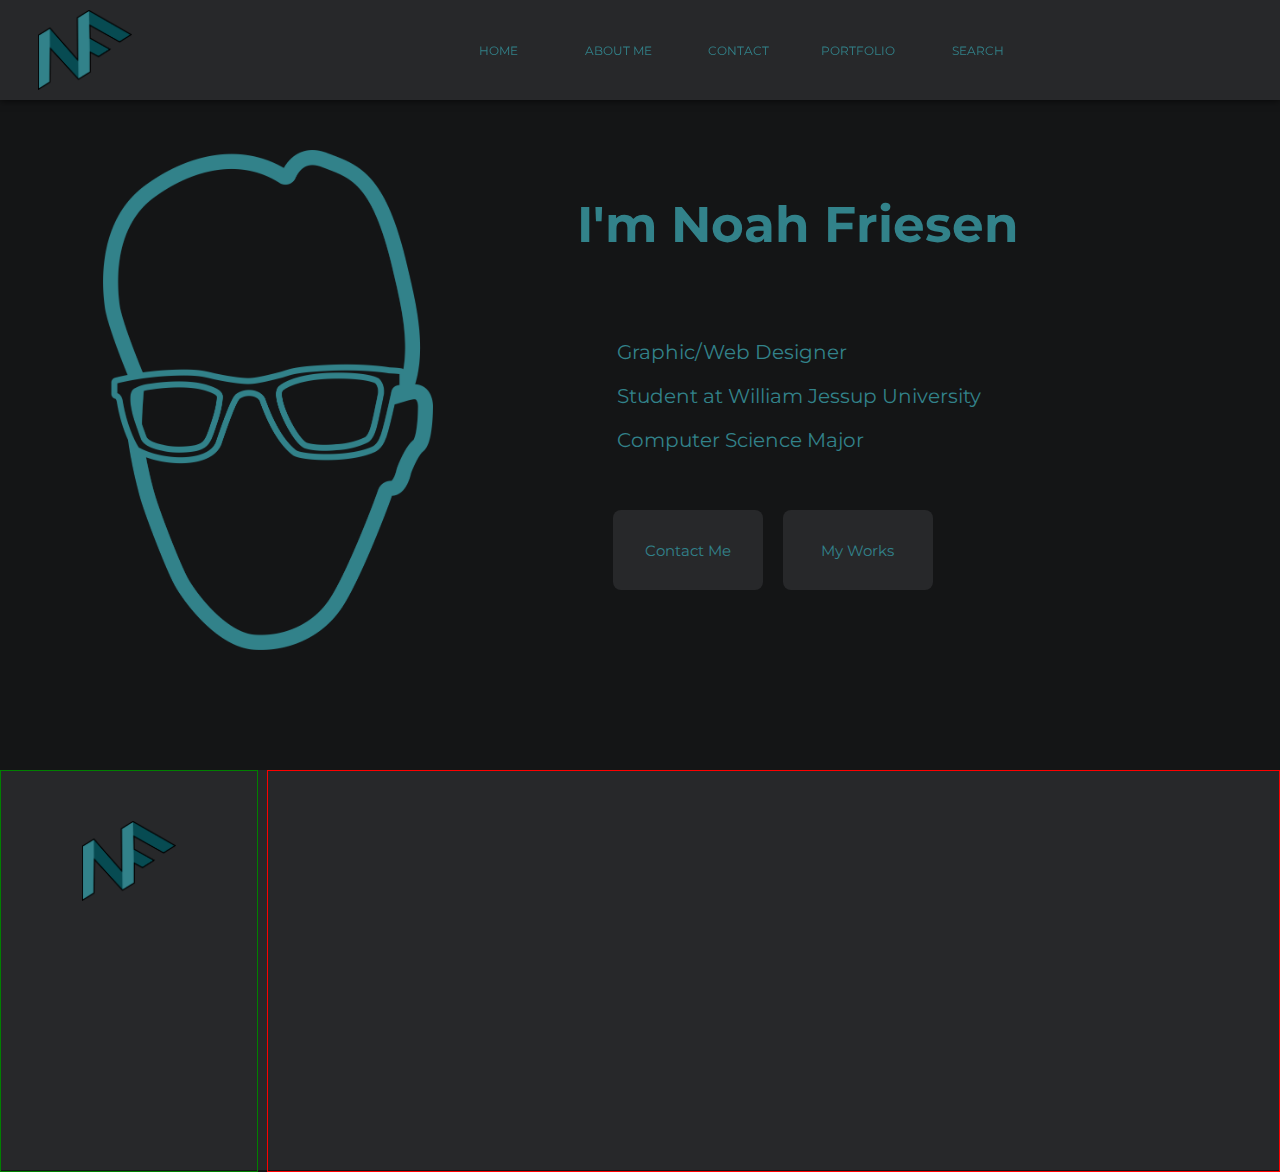
<file: Personal/index.html>
<!DOCTYPE html>
<html lang="en">
<head>
    <meta charset="UTF-8">
    <title>Noah Friesen | Home</title>
    <meta http-equiv="X-UA-Compatible" content="IE=edge">
    <meta name="viewport" content="width=device-width, initial-scale=1.0">
    <link rel="stylesheet" type="text/css" href="stylesindex.css">
    <link href="https://fonts.googleapis.com/css2?family=Bebas+Neue&family=Montserrat:wght@600;900&display=swap" rel="stylesheet">

</head>
<body>
    <header>
        <div id="logo"><a href="index.html"><img src="images/logo.png" id="nf"></a></div>
        <div id="navigation">
            <a href="index.html"><button class="navbuttons">HOME</button></a>
            <a href="aboutme.html"><button class="navbuttons">ABOUT ME</button></a>
            <a href="contact.html"><button class="navbuttons">CONTACT</button></a>
            <a href="portfolio.html"><button class="navbuttons">PORTFOLIO</button></a>
            <button class="navbuttons">SEARCH</button>
        </div>
    </header>
    <div id="content">
        <div id="image">
            <img src="images/headshot.png" id="headshot">
        </div>
        <div id="detail">
            <div id="title"><h1>I'm Noah Friesen</h1></div>
            <div id="desc">
                <ul>Graphic/Web Designer</ul>
                <ul>Student at William Jessup University</ul>
                <ul>Computer Science Major</ul>
            </div>
            <div id="buttons">
                <a href="contact.html"><button class="homebuttons">Contact Me</button></a>
                <a href="portfolio.html"><button class="homebuttons">My Works</button></a>
            </div>
        </div>
    </div>
    <footer>
        <div id="bottomlogo"><img src="images/logo.png" id="nf"></div>
        <div id="bottomcontent">
            <div id=""></div>
        </div>
    </footer>
</body>
</html>
</file>
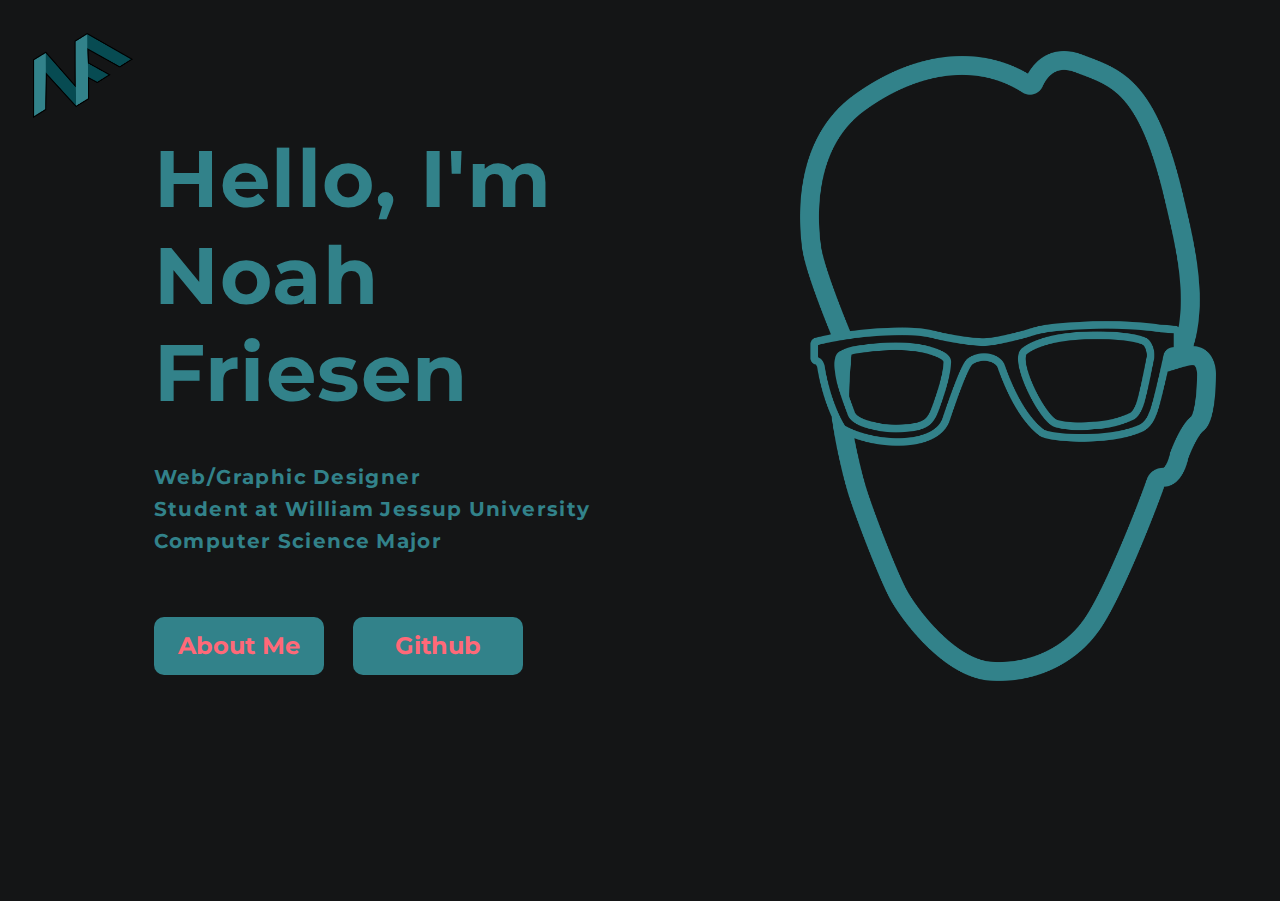
<file: Portfolio/index.html>
<!DOCTYPE html>
<html lang="en">

    <head>
		<meta charset="utf-8">
        <title>Portfolio Website | Home</title>
        <link rel="stylesheet" type="text/css" href="stylesheet.css">
        <link href="https://fonts.googleapis.com/css2?family=Bebas+Neue&family=Montserrat:wght@600;900&display=swap" rel="stylesheet">    </head>

    <body>
        <header>
            <div id="logo">
                <a href="index.html"><img src="images/logo.png" id="nf"></a>
            </div>
            <div id="image">
                <a href="https://github.com/Friesen1520" target="_blank"><img src="images/headshot.png" id="headshot"></a>
            </div>
        </header>

        <nav>
            <h1 id="intro">Hello, I'm Noah Friesen</h1>
            <br><br>
            <ul id="para">Web/Graphic Designer</ul>
            <ul id="para">Student at William Jessup University</ul>
            <ul id="para">Computer Science Major</ul>

        </nav>

        <main>
            <a href="aboutme.html"><button type="button" id="buttonA">About Me</button></a>
            <a href="https://github.com/Friesen1520" target="_blank"><button type="button" id="buttonG">Github</button></a>
        </main>

        <footer></footer>
    </body>

</html>
</file>
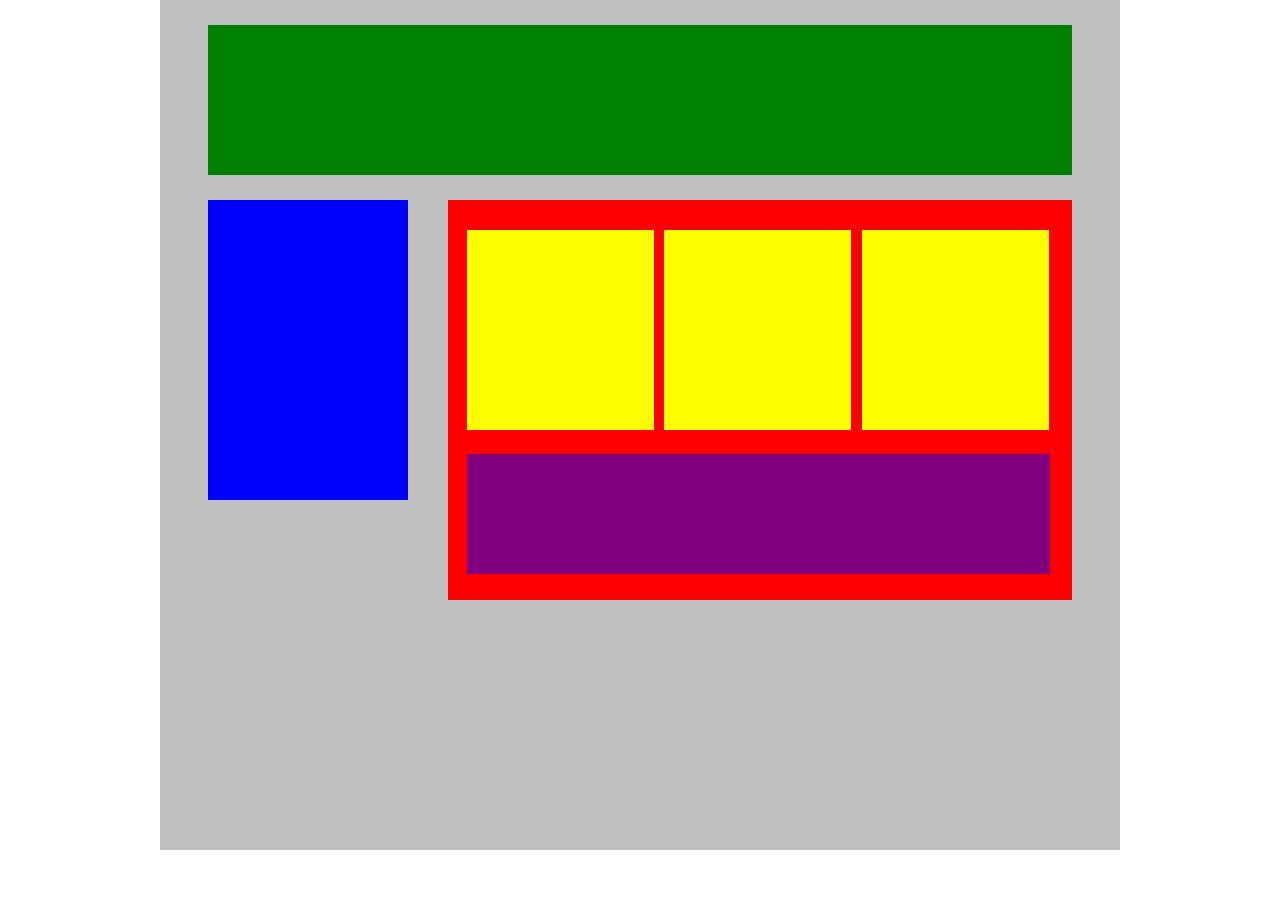
<file: Module 1/Assignment 1/index.html>
<!DOCTYPE html>
<html lang="en">
   <head>
      <title>Position Practice</title>
      <link rel="stylesheet" type="text/css" href="style.css">
   </head>
   <body>
       <div id="wrapper">
         <div id="header"></div>
         <div id="navigation"></div>
         <div id="main_content">
            <div class="subcontents"></div>
            <div class="subcontents"></div>
            <div class="subcontents"></div>
            <div id="advertisement"></div>
         </div>
      </div><!-- end of wrapper -->
   </body>
</html>
</file>
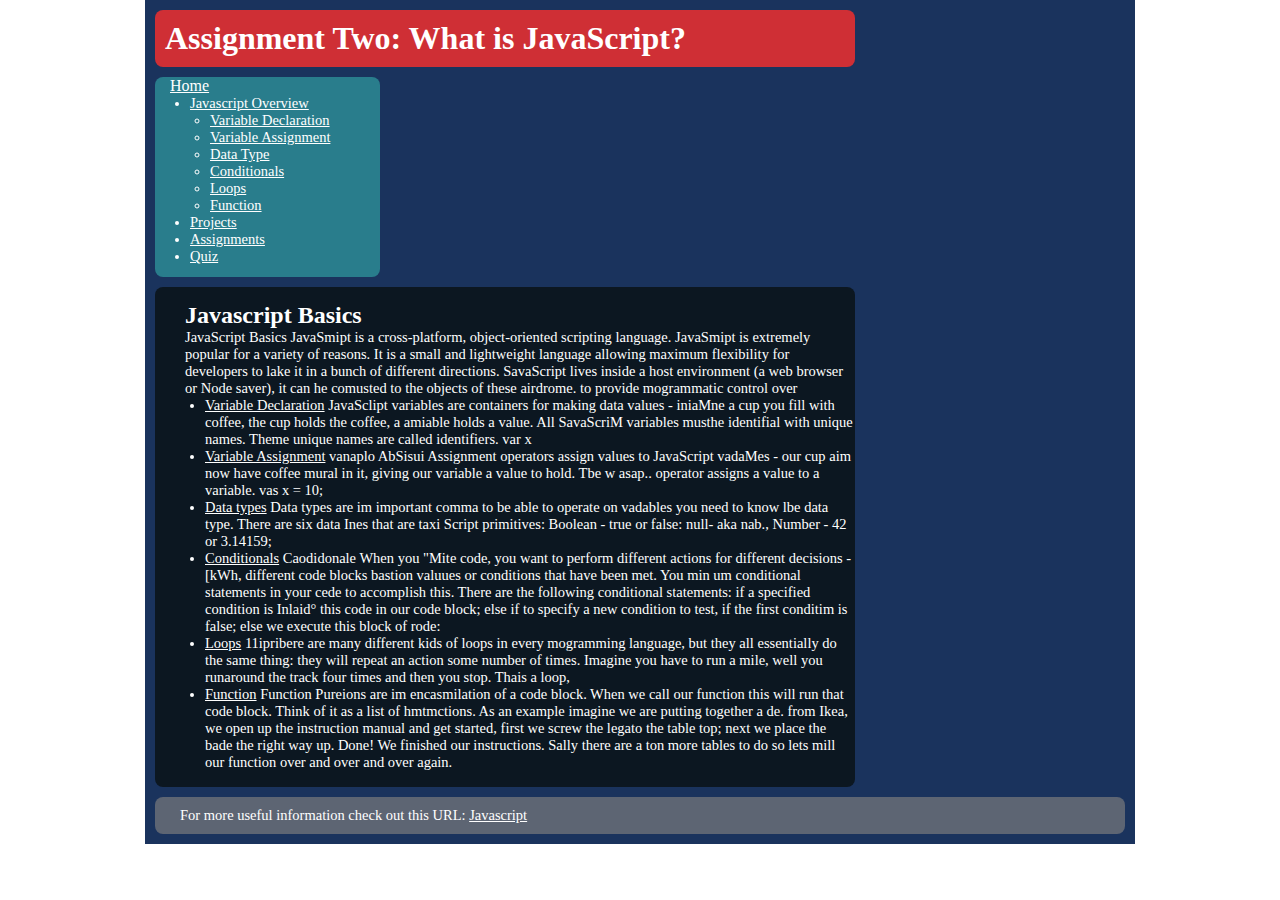
<file: Module 1/Assignment 2/index.html>
<!-- For learning purpose, I've removed some blocks and elements. Use it as reference, try to code all single codes by yourselves. So Good Luck Guys:) -->
<!DOCTYPE html>
<html lang="en">
   <head>
      <title></title>
      <link rel="stylesheet" type="text/css" href="js.css">
   </head>
   <body>
      <div id="wrapper">
         <div id="parent">
            <div id="header"> <h1>Assignment Two: What is JavaScript?</h1></div>
            <div id="navigation">
               <a id ="home" href="">Home</a>
               <ul id = "links">
                  <li><a href="">Javascript Overview</a>
                     <ul id="inline">
                        <li><a href="">Variable Declaration</a></li> 
                        <li><a href="">Variable Assignment</a></li> 
                        <li><a href="">Data Type</a></li> 
                        <li><a href="">Conditionals</a></li> 
                        <li><a href="">Loops</a></li> 
                        <li><a href="">Function</a></li> 
                     </ul>
                  </li>
                  <li><a href="">Projects</a></li> 
                  <li><a href="">Assignments</a></li>
                  <li><a href="">Quiz</a></li>
               </ul>
            </div>
            <div id="main_content">
               <h2>Javascript Basics</h2>
               <p>JavaScript Basics JavaSmipt is a cross-platform, object-oriented scripting language. JavaSmipt is extremely popular for a variety of reasons. It is a small and lightweight language allowing maximum flexibility for developers to lake it in a bunch of different directions. SavaScript lives inside a host environment (a web browser or Node saver), it can he comusted to the objects of these airdrome. to provide mogrammatic control over </p>
               <ul>
                  <li><a color="#297D8C" href="">Variable Declaration</a> JavaSclipt variables are containers for making data values - iniaMne a cup you fill with coffee, the cup holds the coffee, a amiable holds a value. All SavaScriM variables musthe identifial with unique names. Theme unique names are called identifiers. var x</li>
                  <li><a href="">Variable Assignment</a> vanaplo AbSisui Assignment operators assign values to JavaScript vadaMes - our cup aim now have coffee mural in it, giving our variable a value to hold. Tbe w asap.. operator assigns a value to a variable. vas x = 10;</li>
                  <li><a href="">Data types</a> Data types are im important comma to be able to operate on vadables you need to know lbe data type. There are six data Ines that are taxi Script primitives: Boolean - true or false: null- aka nab., Number - 42 or 3.14159; </li>
                  <li><a href="">Conditionals</a> Caodidonale When you "Mite code, you want to perform different actions for different decisions - [kWh, different code blocks bastion valuues or conditions that have been met. You min um conditional statements in your cede to accomplish this. There are the following conditional statements: if a specified condition is Inlaid° this code in our code block; else if to specify a new condition to test, if the first conditim is false; else we execute this block of rode:</li>
                  <li><a href="">Loops</a> 11ipribere are many different kids of loops in every mogramming language, but they all essentially do the same thing: they will repeat an action some number of times. Imagine you have to run a mile, well you runaround the track four times and then you stop. Thais a loop,</li>
                  <li><a href="">Function</a> Function Pureions are im encasmilation of a code block. When we call our function this will run that code block. Think of it as a list of hmtmctions. As an example imagine we are putting together a de. from Ikea, we open up the instruction manual and get started, first we screw the legato the table top; next we place the bade the right way up. Done! We finished our instructions. Sally there are a ton more tables to do so lets mill our function over and over and over again. </li>             
               </ul>
            </div>
         </div>
         <div id="more_info">
            <p id="footer">For more useful information check out this URL: <a href="">Javascript</a></p>
         </div>
      </div> 
   </body>
</html>
</file>
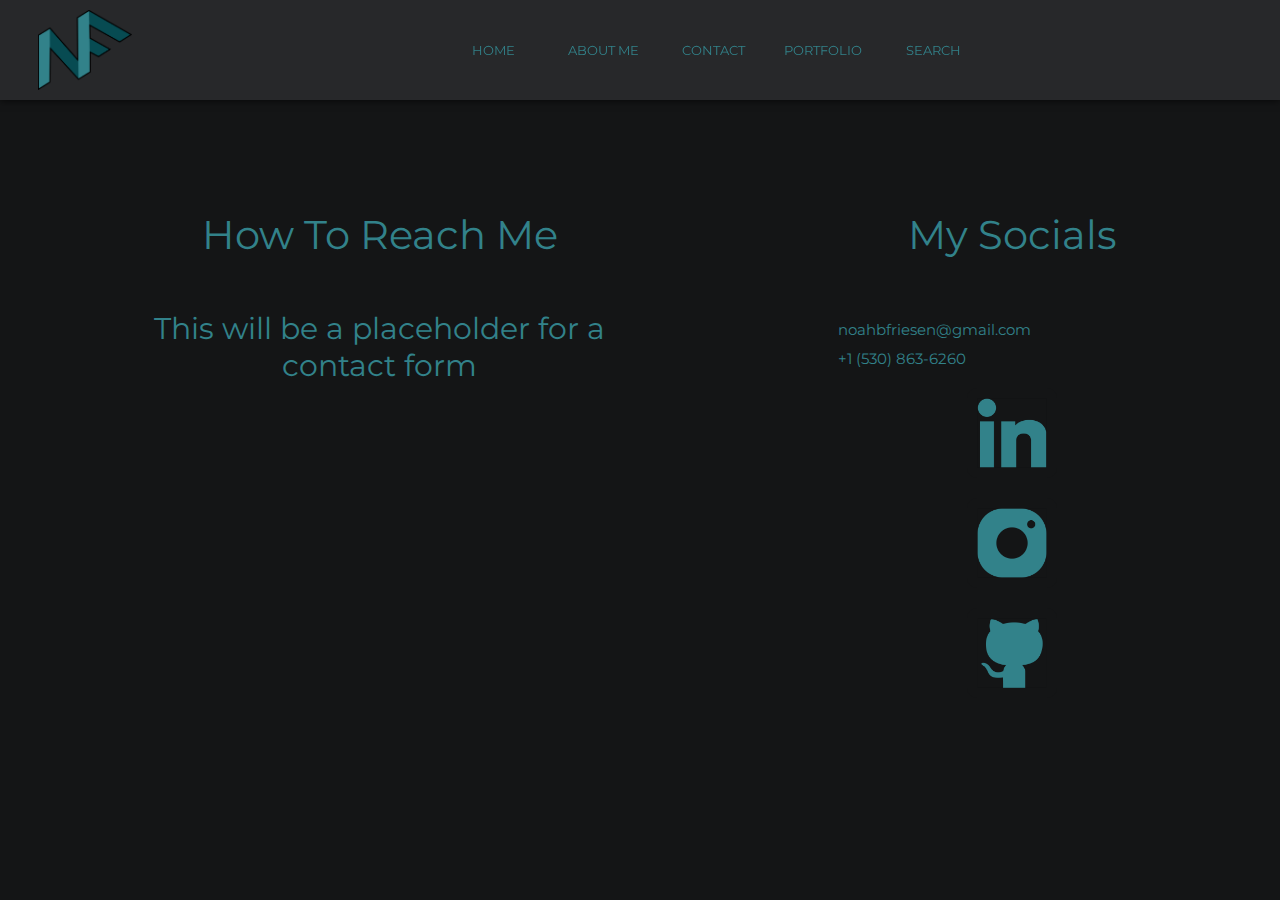
<file: Personal/contact.html>
<!DOCTYPE html>
<html lang="en">
<head>
    <meta charset="UTF-8">
    <title>Noah Friesen | Contact</title>
    <meta http-equiv="X-UA-Compatible" content="IE=edge">
    <meta name="viewport" content="width=device-width, initial-scale=1.0">
    <link rel="stylesheet" type="text/css" href="stylescontact.css">
    <link href="https://fonts.googleapis.com/css2?family=Bebas+Neue&family=Montserrat:wght@600;900&display=swap" rel="stylesheet">    </head>

</head>
<body>
    <header>
        <div id="logo"><a href="index.html"><img src="images/logo.png" id="nf"></a></div>
        <div id="navigation">
            <a href="index.html"><button class="navbuttons">HOME</button></a>
            <a href="aboutme.html"><button class="navbuttons">ABOUT ME</button></a>
            <a href="contact.html"><button class="navbuttons">CONTACT</button></a>
            <a href="portfolio.html"><button class="navbuttons">PORTFOLIO</button></a>
            <button class="navbuttons">SEARCH</button>
        </div>
    </header>
    <div id="content">
        <div id="detail">
            <div id="title">How To Reach Me</div>
            <div id="desc">This will be a placeholder for a contact form</div>
        </div>
        <div id="links">
            <div id="linkstitle">My Socials</div>
            <div id="linksbackground">
                <div class="contact">noahbfriesen@gmail.com</div>
                <div class="contact">+1 (530) 863-6260</div>
                <a href="https://www.linkedin.com/in/noah-friesen-186018228"><div class="imagelink"><img src="images/linkedin.png" class="lnk"></div></a>
                <a href="https://www.instagram.com/noahfriesen_1520/"><div class="imagelink"><img src="images/instagram.png" class="lnk"></div></a>
                <a href="https://github.com/Friesen1520"><div class="imagelink"><img src="images/github.png" class="lnk"></div></a>
            </div>
        </div>
    </div>
</body>
</html>
</file>
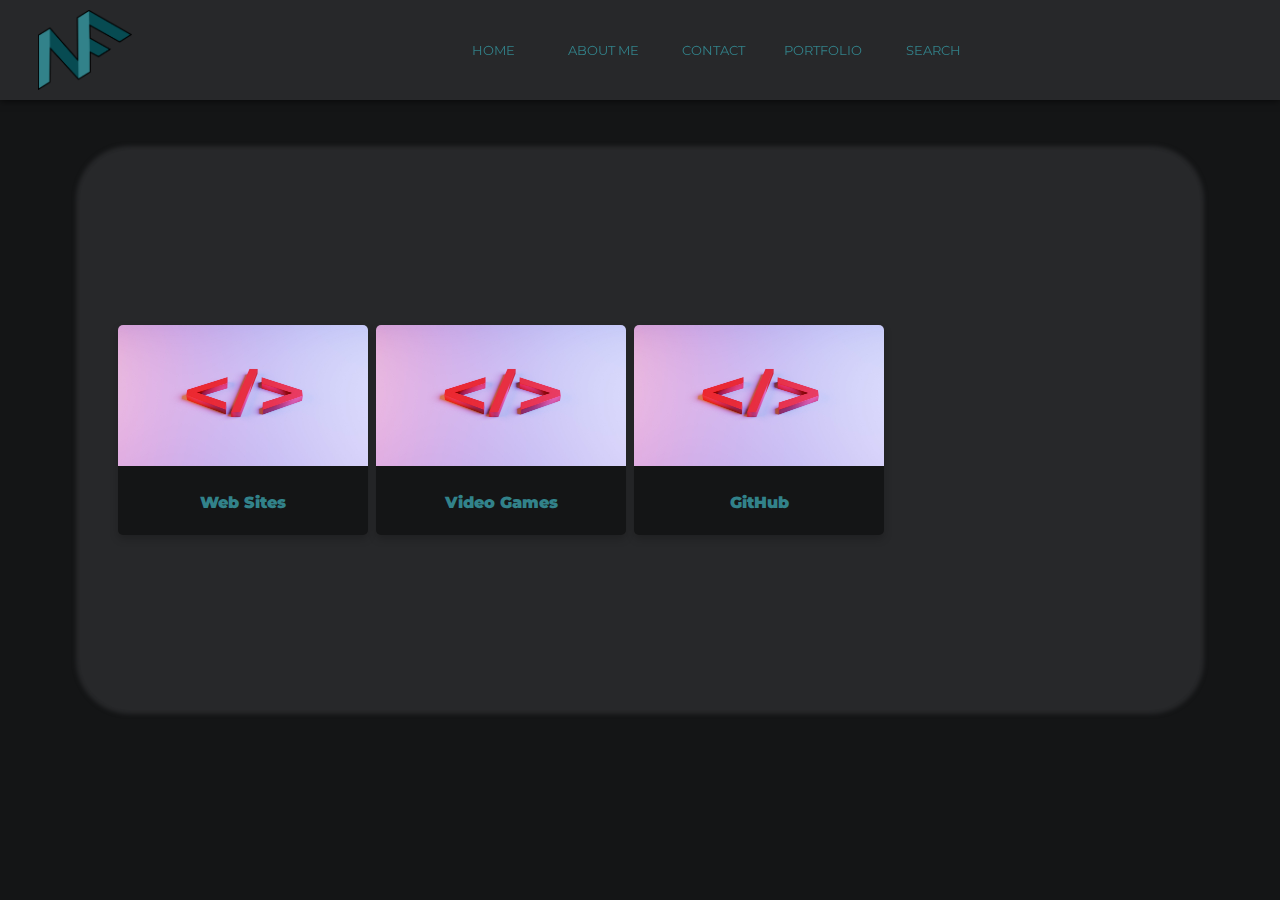
<file: Personal/portfolio.html>
<!DOCTYPE html>
<html lang="en">
<head>
    <meta charset="UTF-8">
    <title>Noah Friesen | Portfolio</title>
    <meta http-equiv="X-UA-Compatible" content="IE=edge">
    <meta name="viewport" content="width=device-width, initial-scale=1.0">
    <link rel="stylesheet" type="text/css" href="stylesportfolio.css">
    <link href="https://fonts.googleapis.com/css2?family=Bebas+Neue&family=Montserrat:wght@600;900&display=swap" rel="stylesheet">    </head>


</head>
<body>
    <header>
        <div id="logo"><a href="index.html"><img src="images/logo.png" id="nf"></a></div>
        <div id="navigation">
            <a href="index.html"><button class="navbuttons">HOME</button></a>
            <a href="aboutme.html"><button class="navbuttons">ABOUT ME</button></a>
            <a href="contact.html"><button class="navbuttons">CONTACT</button></a>
            <a href="portfolio.html"><button class="navbuttons">PORTFOLIO</button></a>
            <button class="navbuttons">SEARCH</button>
        </div>
    </header>
    <div id="content">
        <div class="card">
            <img src="images/cardholder.jpg" style="width:250px; border-radius: 5px 5px 0 0;">
            <div class="container">
                <h4><b>Web Sites</b></h4>
            </div>
        </div>
        <div class="card">
            <img src="images/cardholder.jpg" style="width:250px; border-radius: 5px 5px 0 0;">
            <div class="container">
                <h4><b>Video Games</b></h4>
            </div>
        </div>
        <div class="card">
            <img src="images/cardholder.jpg" style="width:250px; border-radius: 5px 5px 0 0;">
            <div class="container">
                <h4><b>GitHub</b></h4>
            </div>
        </div>
    </div>
</body>
</html>
</file>
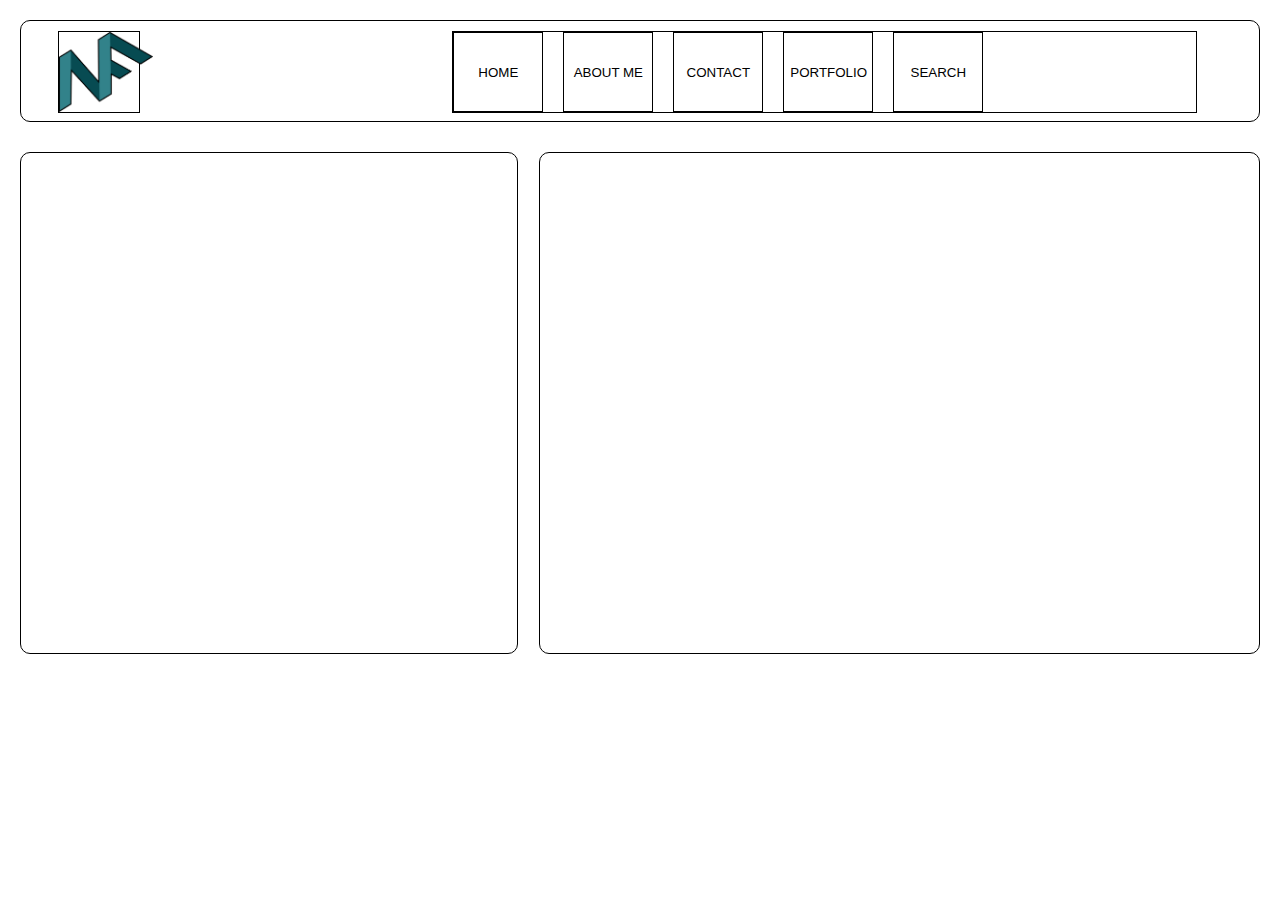
<file: Personal/resume.html>
<!DOCTYPE html>
<html lang="en">
<head>
    <meta charset="UTF-8">
    <title>Noah Friesen | Resume</title>
    <meta http-equiv="X-UA-Compatible" content="IE=edge">
    <meta name="viewport" content="width=device-width, initial-scale=1.0">
    <link rel="stylesheet" type="text/css" href="stylesresume.css">
    <link href="https://fonts.googleapis.com/css2?family=Bebas+Neue&family=Montserrat:wght@600;900&display=swap" rel="stylesheet">    </head>

</head>
<body>
    <header>
        <div id="logo"><a href="index.html"><img src="images/logo.png" id="nf"></a></div>
        <div id="navigation">
            <a href="index.html"><button class="navbuttons">HOME</button></a>
            <a href="aboutme.html"><button class="navbuttons">ABOUT ME</button></a>
            <a href="contact.html"><button class="navbuttons">CONTACT</button></a>
            <a href="portfolio.html"><button class="navbuttons">PORTFOLIO</button></a>
            <button class="navbuttons">SEARCH</button>
        </div>
    </header>
    <div id="content">
        <div id="image"></div>
        <div id="detail"></div>
    </div>
</body>
</html>
</file>
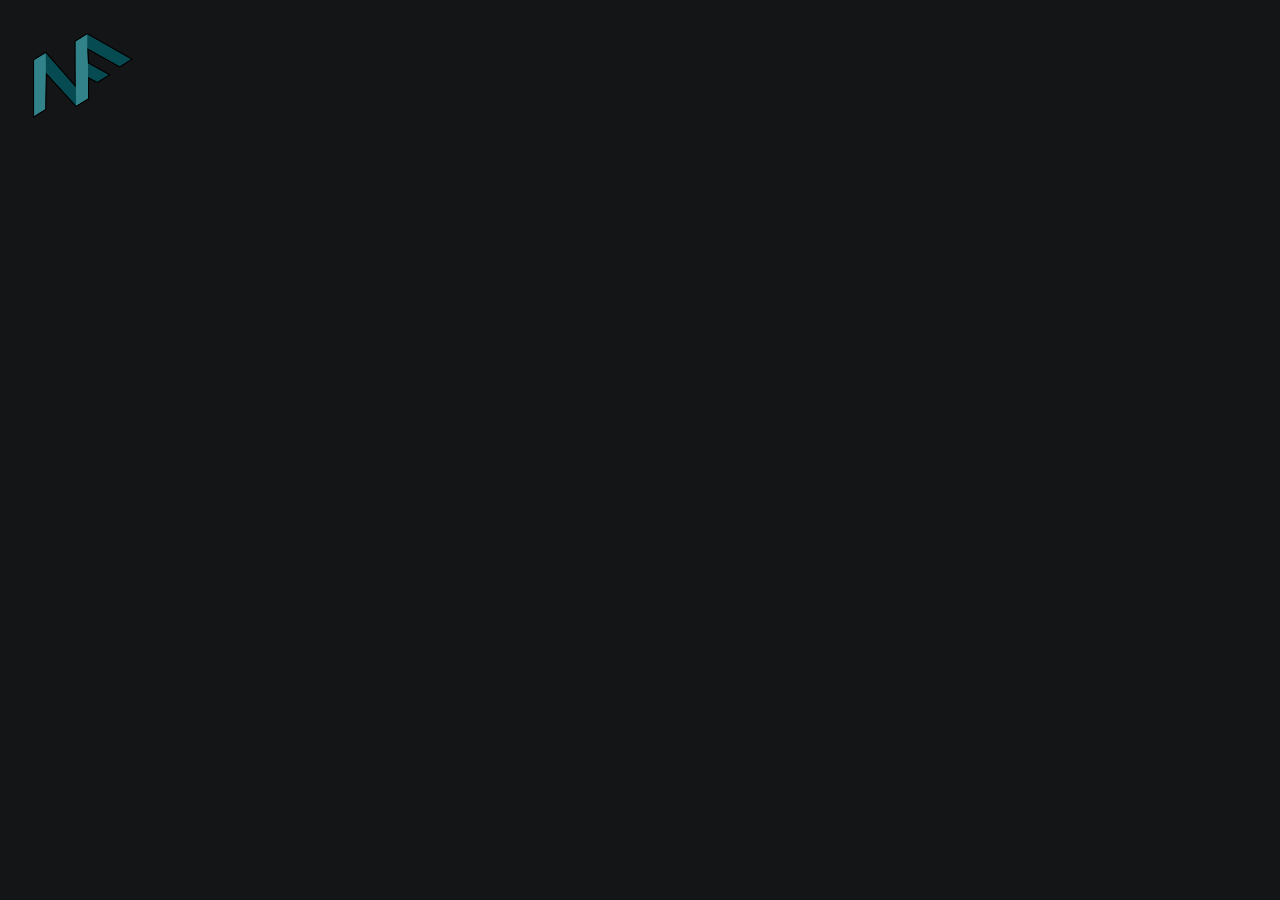
<file: Portfolio/aboutme.html>
<!DOCTYPE html>
<html lang="en">
<head>
    <meta charset="UTF-8">
    <meta name="viewport" content="width= , initial-scale=1.0">
    <title>Portfolio Website | About Me</title>
    <link rel="stylesheet" type="text/css" href="stylesheet.css">
    <link href="https://fonts.googleapis.com/css2?family=Bebas+Neue&family=Montserrat:wght@600;900&display=swap" rel="stylesheet">    </head>

</head>
<body>
    <header>
        <div id="logo">
            <a href="index.html"><img src="images/logo.png" id="nf"></a>
        </div>
    </header>
</body>
</html>
</file>
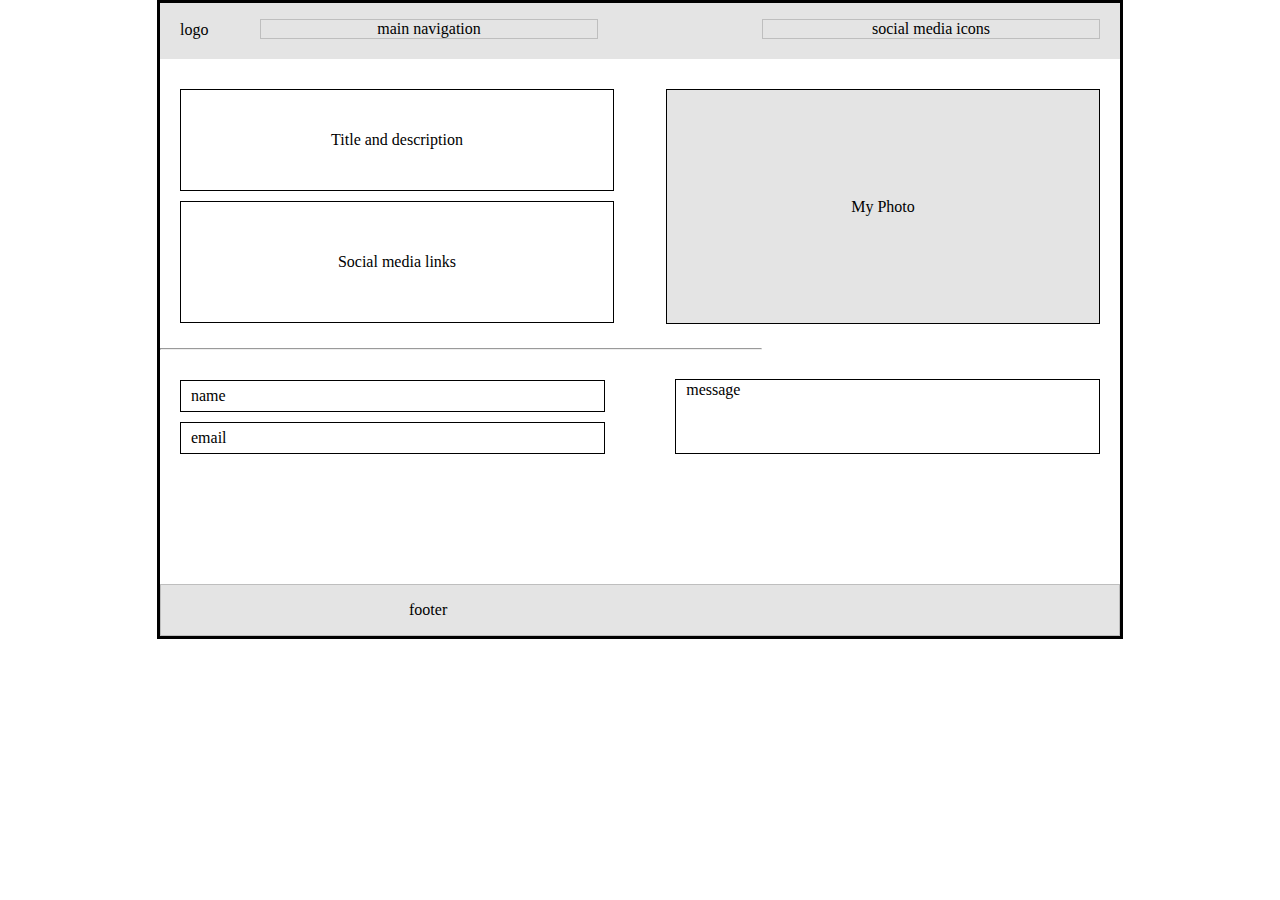
<file: Module 1/Wireframe Document/wireframe.html>
<!DOCTYPE html>
<html lang="en">
    <head>
        <meta charset="UTF-8">
        <link rel="stylesheet" type="text/css" href="wireframestyle.css">
        <title>Wireframe</title>
    </head>
    <body>
        <div id="page">
            <div id="header">
                <p id="ltxt"><br>logo</p>
                <div id="search"><p>main navigation</p></div>
                <div id="icons"><p>social media icons</p></div>
            </div>
            <div id="body">
                <div id="personal">
                    <div id="title">Title and description</div>
                    <div id="social">Social media links</div>
                    <div id="photo">My Photo</div>
                </div>
                <hr>
                <div id="contact">
                    <div id="name">name</div>
                    <div id="email">email</div>
                    <div id="message">message</div>
                </div>
            </div>
            <div id="footer">
                <p>footer</p>
            </div>
        </div>
    </body>
</html>
</file>
<file: Personal/stylesindex.css>
body {
    margin: 0px;
    margin-bottom: 30px;
    background-color: #141516;
}

header {
    position: fixed;
    height: 100px;
    background-color: #27282a;
    box-shadow: 0 0 8px 0 rgba(0, 0, 0, 0.8);
    margin-top: -150px;
    width: 100%;
    z-index: 1;
}

#logo {
    position: relative;
    height: 80px;
    width: 80px;
    float: left;
    margin-top: 10px;
    margin-left: 3%;
    max-height: 80px;
}

#nf {
    max-height: 80px;
}

#navigation {
    position: relative;
    overflow: hidden;
    height: 80px;
    width: 60%;
    float: right;
    margin-top: 10px;
    margin-right: 5%;
}

.navbuttons {
    position: relative;
    float: left;
    height: 100%;
    width: 100px;
    margin-right: 20px;
    border: hidden;
    background-color: transparent;
    color: #32828A;
    font-family: "Montserrat", sans-serif;
    font-size: 12px;
    transition: 0.3s;
}

.navbuttons:hover {
    color: #FF6978;
}

#content{
    position: relative;
    height: 500px;
    margin-top: 150px;
    margin-left: 20px;
    margin-right: 20px;
    margin-bottom: 20px;
}


#image {
    position: relative;
    float: left;
    height: 500px;
    width: 40%;
    border-radius: 10px;
}

#headshot {
    display: block;
    max-height: 100%;
    margin-right: auto;
    margin-left: auto;
}

#detail {
    position: relative;
    float: right;
    height: 500px;
    width: 58%;
    /* background-color: #27282a;
    box-shadow: 0px 0px 4px 4px #27282a; */
    border-radius: 10px;
}

#title {
    position: relative;
    float: right;
    height: 70px;
    width: 90%;
    margin-right: 5%;
    margin-top: 10px;
    color: #32828A;
    font-family: "Montserrat", sans-serif;
}

h1 {
    font-size: 50px;
}

#desc {
    position: relative;
    float: right;
    height: 200px;
    width: 90%;
    margin-right: 5%;
    margin-top: 90px;
    color: #32828A;
    font-family: "Montserrat", sans-serif;
}

ul {
    font-size: 20px;
}

#buttons {
    position: relative;
    float: right;
    height: 80px;
    width: 70%;
    margin-right: 20%;
    margin-top: -10px;
}

.homebuttons {
    position: relative;
    float: left;
    height: 100%;
    width: 150px;
    margin-right: 20px;
    border: hidden;
    background-color: #27282a;
    border-radius: 8px;
    color: #32828A;
    font-family: "Montserrat", sans-serif;
    font-size: 15px;
    transition: 0.3s;
}

.homebuttons:hover{
    color: #FF6978;
    box-shadow: 0 0 4px 4px rgba(0, 0, 0, 0.4);
}

footer {
    position: relative;
    top: 100px;
    width: 100%;
    height: 400px;
    background-color: #27282a;
}

#bottomlogo {
    position: relative;
    display: flex;
    justify-content: center;
    padding-top: 50px;
    width: 20%;
    height: 350px;
    float: left;
    border: 1px solid green;
}

#bottomcontent {
    position: relative;
    padding-top: 50px;
    width: 79%;
    height: 350px;
    float: right;
    border: 1px solid red;
}
</file>
<file: Portfolio/stylesheet.css>
* {
    margin: 0px;
    padding: 0px;
}

body {
    height: 800px;
    background-color: #141516;
}

header{
    border:solid #141516 1px;
}

#logo {
    width: 100px;
    position: absolute;
    margin: 2.5% 0 0 2.5%;
    clear: both;
}

#nf {
    position: relative;
    width: 100%;
    height: 100%;

}

#image {
    width: 30%;
    position: absolute;
    right: 5%;
    height: 100%;
    clear: both;
}

#headshot {
    position: relative;
    height: 70%;
    float: right;
    margin: 50px 0 0 0;

}

nav {
    position: relative;
    width: 40%;
    margin: 10% 0 0 12%;
}

#intro {
    font-family: 'Montserrat', sans-serif;
    font-size: 80px;
    letter-spacing: 1.4px;
    word-spacing: -1.6px;
    color: #32828A;
    font-weight: 700;
}

#para {
    margin: 8px 0 0 0;
    font-family: 'Montserrat', sans-serif;
    font-size: 20px;
    letter-spacing: 1.4px;
    word-spacing: -1.6px;
    color: #32828A;
    font-weight: 700;
}

main {
    margin: 5% 0 0 12%;
}

#buttonA {
    width: 170px;
    margin-right: 25px;
    color: #FF6978; 
    font-size: 24px; 
    line-height: 24px; 
    padding: 17px; 
    border-radius: 10px; 
    font-family: 'Montserrat', sans-serif; 
    font-weight: 700; 
    text-decoration: none; 
    text-transform: none; 
    background-color: #32828A; 
    border: 2px hidden #32828A; 
}

#buttonG {
    width: 170px;
    margin-right: 25px;
    color: #FF6978; 
    font-size: 24px; 
    line-height: 24px; 
    padding: 17px; 
    border-radius: 10px; 
    font-family: 'Montserrat', sans-serif; 
    font-weight: 700; 
    text-decoration: none; 
    text-transform: none; 
    background-color: #32828A; 
    border: 2px hidden #32828A; 
}

#buttonA:hover {
    background: #FF6978; 
    color: #32828A;
}

#buttonA:active {
    background: #FF6978; 
    color: #32828A;
}

#buttonG:hover {
    background: #FF6978; 
    color: #32828A;
}

#buttonG:active {
    background: #FF6978; 
    color: #32828A;
}
</file>
<file: Module 1/Assignment 2/js.css>
/* For learning purpose, I've removed some selectors and elements. Use it as reference, try to code all single codes by yourselves. So Good Luck All :)*/
*{
 margin: 0px;
 padding: 0px;
}
#wrapper{

 width: 970px;
 background-color: #1A335D;
 margin: 0px auto;
 padding: 10px;
}

#parent{
	display: inline-block;
}

#header{
 background-color: #CF2F35;
 color: white;
 border-radius: 8px;
 padding-top: 10px;
 padding-bottom: 10px;
 padding-left: 10px;
 margin-bottom: 10px;
}
#navigation{
 min-height: 200px;
 width: 225px;
 background-color: #297D8C;
 color: white;
 border-radius: 8px;
}

a:visited{
	color: white;
}

#home{
	margin-left: 15px;
}
#links {
	margin-left: 35px;
	color: white;
}
#inline{
	margin-left: 20px;
}
#main_content{
 
 width: 650px;
 height: 500px;
 background-color: #0C1721;
 display: inline-block;
 vertical-align: top;
 margin-top: 10px;
 padding-left: 50px;
 border-radius: 8px;
}
#javascript{
	color:#297D8C;
}
p{
	color:white;
	font-size: 14.5px;
	margin-left: -20px;
}

h2{
	color:white;
	margin-top: 15px;
	margin-left: -20px;
}
li{
	color: white;
	font-size: 14.5px;
}

#more_info{
 background-color: #5D6573;
 margin-top: 10px;
 border-radius: 8px;
 padding:10px;

}
#footer{
	margin-left: 15px;
}
</file>
<file: Personal/stylescontact.css>
body {
    margin: 0px;
    margin-bottom: 30px;
    background-color: #141516;
}

header {
    position: fixed;
    height: 100px;
    background-color: #27282a;
    box-shadow: 0 0 8px 0 rgba(0, 0, 0, 0.8);
    margin-top: -150px;
    width: 100%;
    z-index: 1;
}

#logo {
    position: relative;
    height: 80px;
    width: 80px;
    float: left;
    margin-top: 10px;
    margin-left: 3%;
    max-height: 80px;
}

#nf {
    max-height: 80px;
}

#navigation {
    position: relative;
    overflow: hidden;
    height: 80px;
    width: 60%;
    float: right;
    margin-top: 10px;
    margin-right: 5%;
}

.navbuttons {
    position: relative;
    float: left;
    height: 100%;
    width: 90px;
    margin-right: 20px;
    border: hidden;
    background-color: transparent;
    color: #32828A;
    font-family: "Montserrat", sans-serif;
    transition: 0.3s;
}

.navbuttons:hover {
    color: #FF6978;
}

#content{
    position: relative;
    height: 500px;
    margin-top: 150px;
    margin-left: 20px;
    margin-right: 20px;
    margin-bottom: 20px;
}

#detail {
    position: relative;
    float: left;
    height: 550px;
    width: 58%;
    /* background-color: #27282a;
    box-shadow: 0px 0px 4px 4px #27282a; */
    border-radius: 10px;
}

#title {
    position: relative;
    height: 70px;
    width: 70%;
    margin-left: auto;
    margin-right: auto;
    margin-top: 50px;
    color: #32828A;
    font-family: "Montserrat", sans-serif;
    font-size: 40px;
    text-align: center;
    line-height: 70px;
}

#desc {
    position: relative;
    height: 350px;
    width: 70%;
    margin-left: auto;
    margin-right: auto;
    margin-top: 30px;
    border-radius: 10px;
    /* background-color: #27282a; */
    color: #32828A;
    font-family: "Montserrat", sans-serif;
    font-size: 30px;
    text-align: center;
    padding: 10px;
}

#buttons {
    position: relative;
    height: 80px;
    width: 70%;
    margin-left: 10%;
    margin-top: 30px;
}

#links {
    position: relative;
    float: right;
    height: 550px;
    width: 40%;
    /* background-color: #27282a;
    box-shadow: 0px 0px 4px 4px #27282a; */
    border-radius: 10px;
}

#linkstitle {
    position: relative;
    height: 70px;
    width: 70%;
    margin-left: auto;
    margin-right: auto;
    margin-top: 50px;
    color: #32828A;
    font-family: "Montserrat", sans-serif;
    font-size: 40px;
    text-align: center;
    line-height: 70px;
}

#linksbackground {
    position: relative;
    height: 350px;
    width: 70%;
    margin-left: auto;
    margin-right: auto;
    margin-top: 30px;
    /* background-color: #27282a; */
    border-radius: 10px;
    padding: 10px;
}

.contact {
    position: relative;
    color: #32828A;
    font-family: "Montserrat", sans-serif;
    font-size: 15px;
    margin-top: 10px;
}

.imagelink {
    position: relative;
    display: flex;
    justify-content: center;
    margin-top: 20px;
    border-radius: 10px;
}

.lnk {
    position: relative;
    max-height: 70px;
    border: 10px solid #141516;
    border-radius: 10px;
}

/* .lnk:hover {
    box-shadow: 4px 4px 2px 2px rgba(0, 0, 0, 0.479);
} */
</file>
<file: Personal/stylesportfolio.css>
body {
    margin: 0px;
    margin-bottom: 30px;
    background-color: #141516;
}

header {
    position: fixed;
    height: 100px;
    background-color: #27282a;
    box-shadow: 0 0 8px 0 rgba(0, 0, 0, 0.8);
    margin-top: -150px;
    width: 100%;
    z-index: 1;
}

#logo {
    position: relative;
    height: 80px;
    width: 80px;
    float: left;
    margin-top: 10px;
    margin-left: 3%;
    max-height: 80px;
}

#nf {
    max-height: 80px;
}

#navigation {
    position: relative;
    overflow: hidden;
    height: 80px;
    width: 60%;
    float: right;
    margin-top: 10px;
    margin-right: 5%;
}

.navbuttons {
    position: relative;
    float: left;
    height: 100%;
    width: 90px;
    margin-right: 20px;
    border: hidden;
    background-color: transparent;
    color: #32828A;
    font-family: "Montserrat", sans-serif;
    transition: 0.3s;
}

.navbuttons:hover {
    color: #FF6978;
}

#content{
    position: relative;
    align-content: space-evenly;
    height: 500px;
    background-color: #27282a;
    box-shadow: 0px 0px 4px 4px #27282a;
    margin-top: 150px;
    margin-left: 80px;
    margin-right: 80px;
    margin-bottom: 20px;
    padding: 30px;
    border-radius: 50px;
}

.card {
    width: 250px;
    margin-left: 8px;
    float: left;
    box-shadow: 0 4px 8px 0 rgba(0, 0, 0, 0.2);
    transition: 0.3s;
    border-radius: 5px;
    background-color: #141516;
    color: #32828A;
    font-family: "Montserrat", sans-serif;
}

.card:hover {
    box-shadow: 0 16px 32px 0 rgba(0, 0, 0, 0.4);
}

.container {
    padding: 2px 16px;
}

h4 {
    text-align: center;
}
</file>
<file: Personal/stylesresume.css>
body {
    margin: 0px;
    margin-bottom: 30px;
    background-color: white;
    /* background: #141516; */
}

header {
    position: relative;
    height: 100px;
    border: 1px solid black;
    border-radius: 10px;
    margin-top: 20px;
    margin-left: 20px;
    margin-right: 20px;
}

#logo {
    position: relative;
    height: 80px;
    width: 80px;
    float: left;
    margin-top: 10px;
    margin-left: 3%;
    border: 1px solid black;
    max-height: 80px;
}

#nf {
    max-height: 80px;
}

#navigation {
    position: relative;
    overflow: hidden;
    height: 80px;
    width: 60%;
    float: right;
    margin-top: 10px;
    margin-right: 5%;
    border: 1px solid black;
}

.navbuttons {
    position: relative;
    float: left;
    height: 100%;
    width: 90px;
    margin-right: 20px;
    border: 1px solid black;
    background-color: white;
}

#content{
    position: relative;
    height: 500px;
    margin-top: 30px;
    margin-left: 20px;
    margin-right: 20px;
    margin-bottom: 20px;
}


#image {
    position: relative;
    float: left;
    height: 500px;
    width: 40%;
    border: 1px solid black;
    border-radius: 10px;
}

#headshot {
    display: block;
    max-height: 100%;
    margin-right: auto;
    margin-left: auto;
}

#detail {
    position: relative;
    float: right;
    height: 500px;
    width: 58%;
    border: 1px solid black;
    border-radius: 10px;
}

#title {
    position: relative;
    height: 70px;
    width: 70%;
    margin-left: 10%;
    margin-top: 50px;
    border: 1px solid black;
}

#desc {
    position: relative;
    height: 200px;
    width: 70%;
    margin-left: 10%;
    margin-top: 30px;
    border: 1px solid black;
}

#buttons {
    position: relative;
    height: 80px;
    width: 70%;
    margin-left: 10%;
    margin-top: 30px;
    border: 1px solid black;
}
</file>
<file: Module 1/Wireframe Document/wireframestyle.css>
*{
    margin: 0px;
    padding: 0px;
}

#page {
    margin: auto;
    width: 75%;
    min-height: 300px;
    background-color: white;
    border: 3px solid black;
    margin: 0px auto;
}

#header {
    position: relative;
    width: 100%;
    min-height: 50px;
    background-color: #e4e4e4;
}

#ltxt {
    position: relative;
    left: 20px;
}

#search {
    position: relative;
    left: 100px;
    width: 35%;
    top: -20px;
    border: 1px solid rgb(190, 190, 190);
    text-align: center;
}

#icons {
    position: relative;
    float: right;
    right: 20px;
    width: 35%;
    top: -40px;
    border: 1px solid rgb(190, 190, 190);
    text-align: center;
}

#title {
    position: relative;
    left: 20px;
    width: 45%;
    top: 30px;
    min-height: 100px;
    border: 1px solid black;
    text-align: center;
    line-height: 100px;
}

#social {
    position: relative;
    left: 20px;
    width: 45%;
    top: 40px;
    min-height: 120px;
    border: 1px solid black;
    text-align: center;
    line-height: 120px;
}

#photo {
    position: relative;
    float: right;
    right: 20px;
    width: 45%;
    top: -194px;
    min-height: 233px;
    background-color: #e4e4e4;
    border: 1px solid black;
    text-align: center;
    line-height: 233px;
}

hr {
    position: relative;
    width: 600px;
    top: -170px;
}

#name {
    position: relative;
    padding-left: 10px;
    left: 20px;
    width: 43%;
    top: -140px;
    min-height: 30px;
    border: 1px solid black;
    text-align: left 10px;
    line-height: 30px;
}

#email {
    position: relative;
    padding-left: 10px;
    left: 20px;
    width: 43%;
    top: -130px;
    min-height: 30px;
    border: 1px solid black;
    text-align: left;
    line-height: 30px;
}

#message {
    position: relative;
    float: right;
    padding-left: 10px;
    right: 20px;
    width: 43%;
    top: -205px;
    min-height: 73px;
    border: 1px solid black;
    text-align: left;
    line-height: 20px;
}


#footer {
    position: relative;
    vertical-align: middle;
    min-height: 50px;
    top: 0px;
    background-color: #e4e4e4;
    border: 1px solid rgb(190, 190, 190);
    text-align: center;
    line-height: 50px;
}
</file>
<file: Module 1/Assignment 1/style.css>
/*CSS reset settings here, you can adjust below codes*/
*{
    margin: 0px;
    padding: 0px;
   }

   #wrapper{
    margin: auto;
    width: 75%;
    background-color: silver;
    margin: 0px auto;
   }
   
   #header{
    position: relative;
    top: 25px;
    left: 5%;
    width: 90%;
    min-height: 150px;
    background-color: green;
   }
   #navigation{
    position: relative;
    min-height: 300px;
    width: 200px;
    top: 50px;
    left:5%;
    background-color: blue;
   }
   #main_content{
    position: relative;


    min-height: 400px;
    width: 65%;
    top: -250px;
    right: 5%;
    left: 30%;
    background-color: red;
   }


.subcontents{
    position: relative;
    display: inline-block;
    margin-right: 1%;
    min-height: 200px;
    width: 30%;
    top: 30px;
    left: 3%;
    background-color: yellow;
   }

#advertisement{
    position: relative;
    min-height: 120px;
    width: 93.5%;
    top: 50px;
    left: 3%;
    background-color: purple;
   }
</file>
